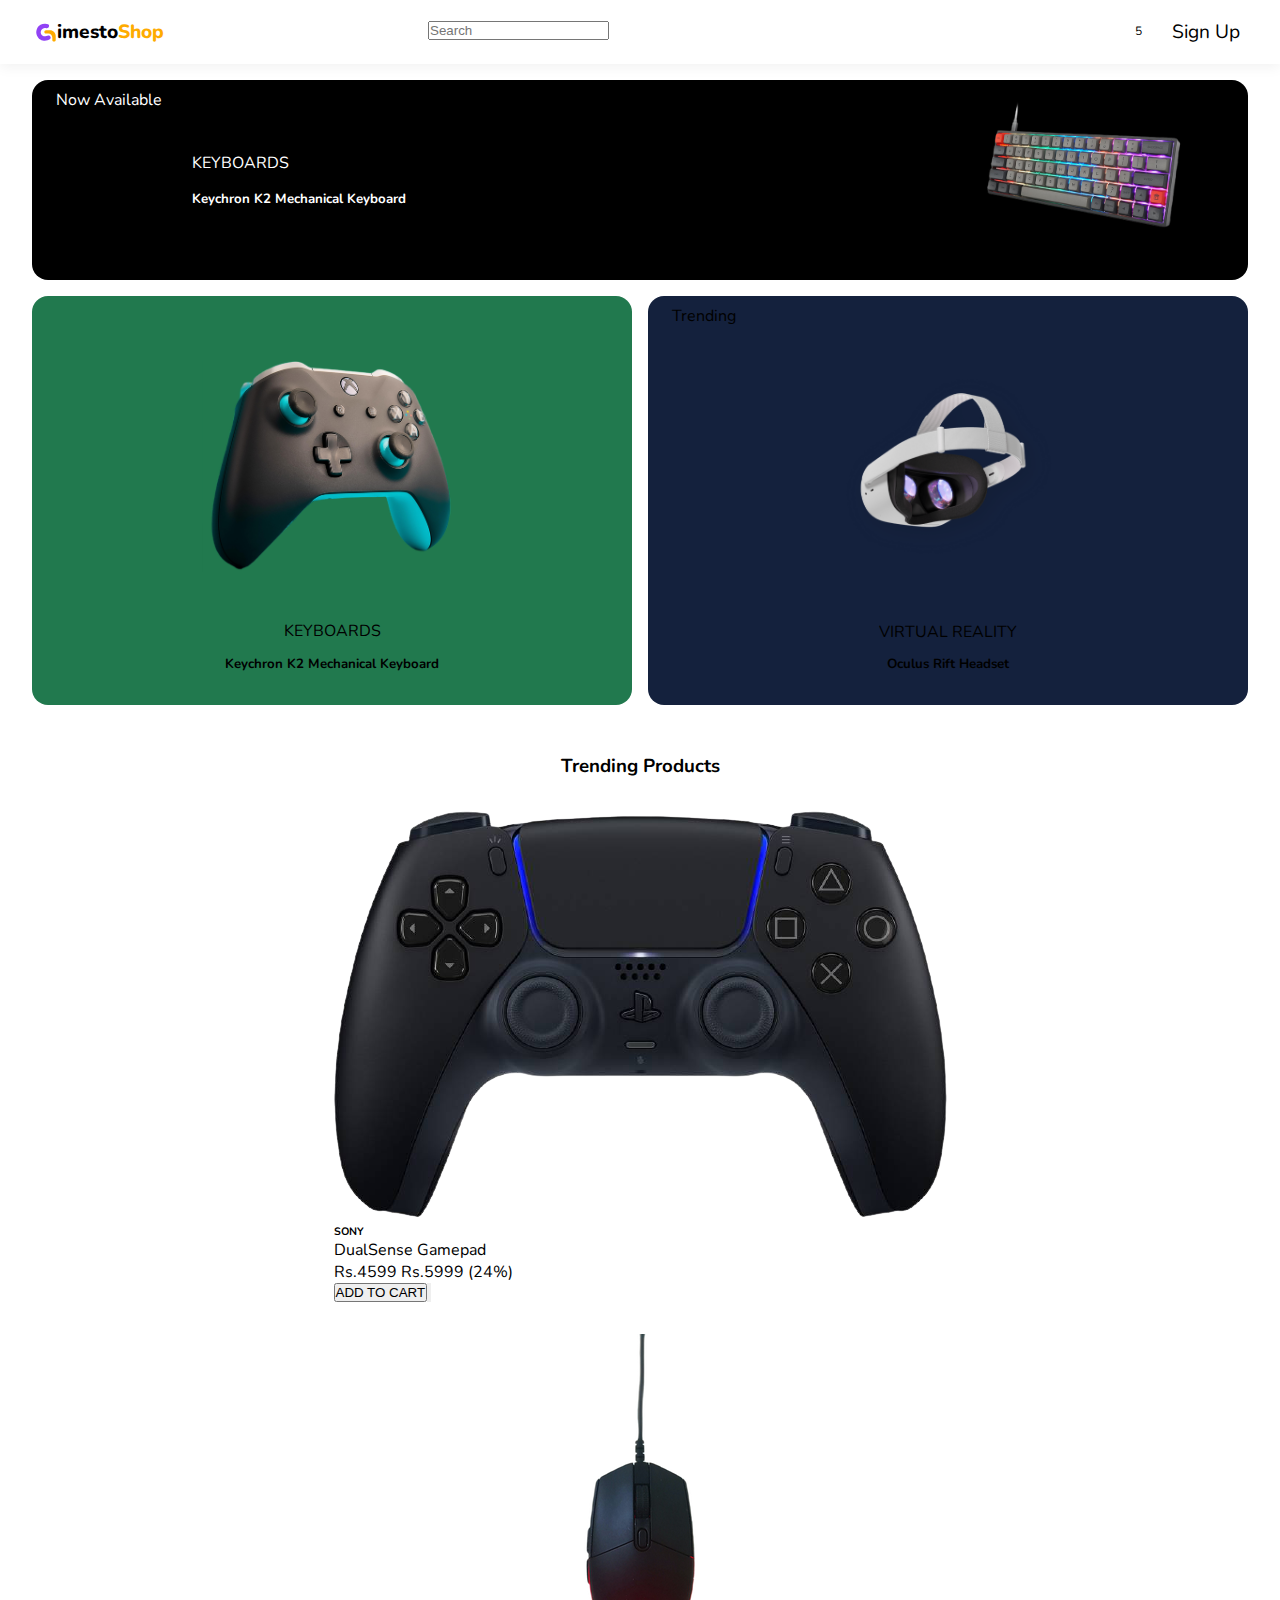
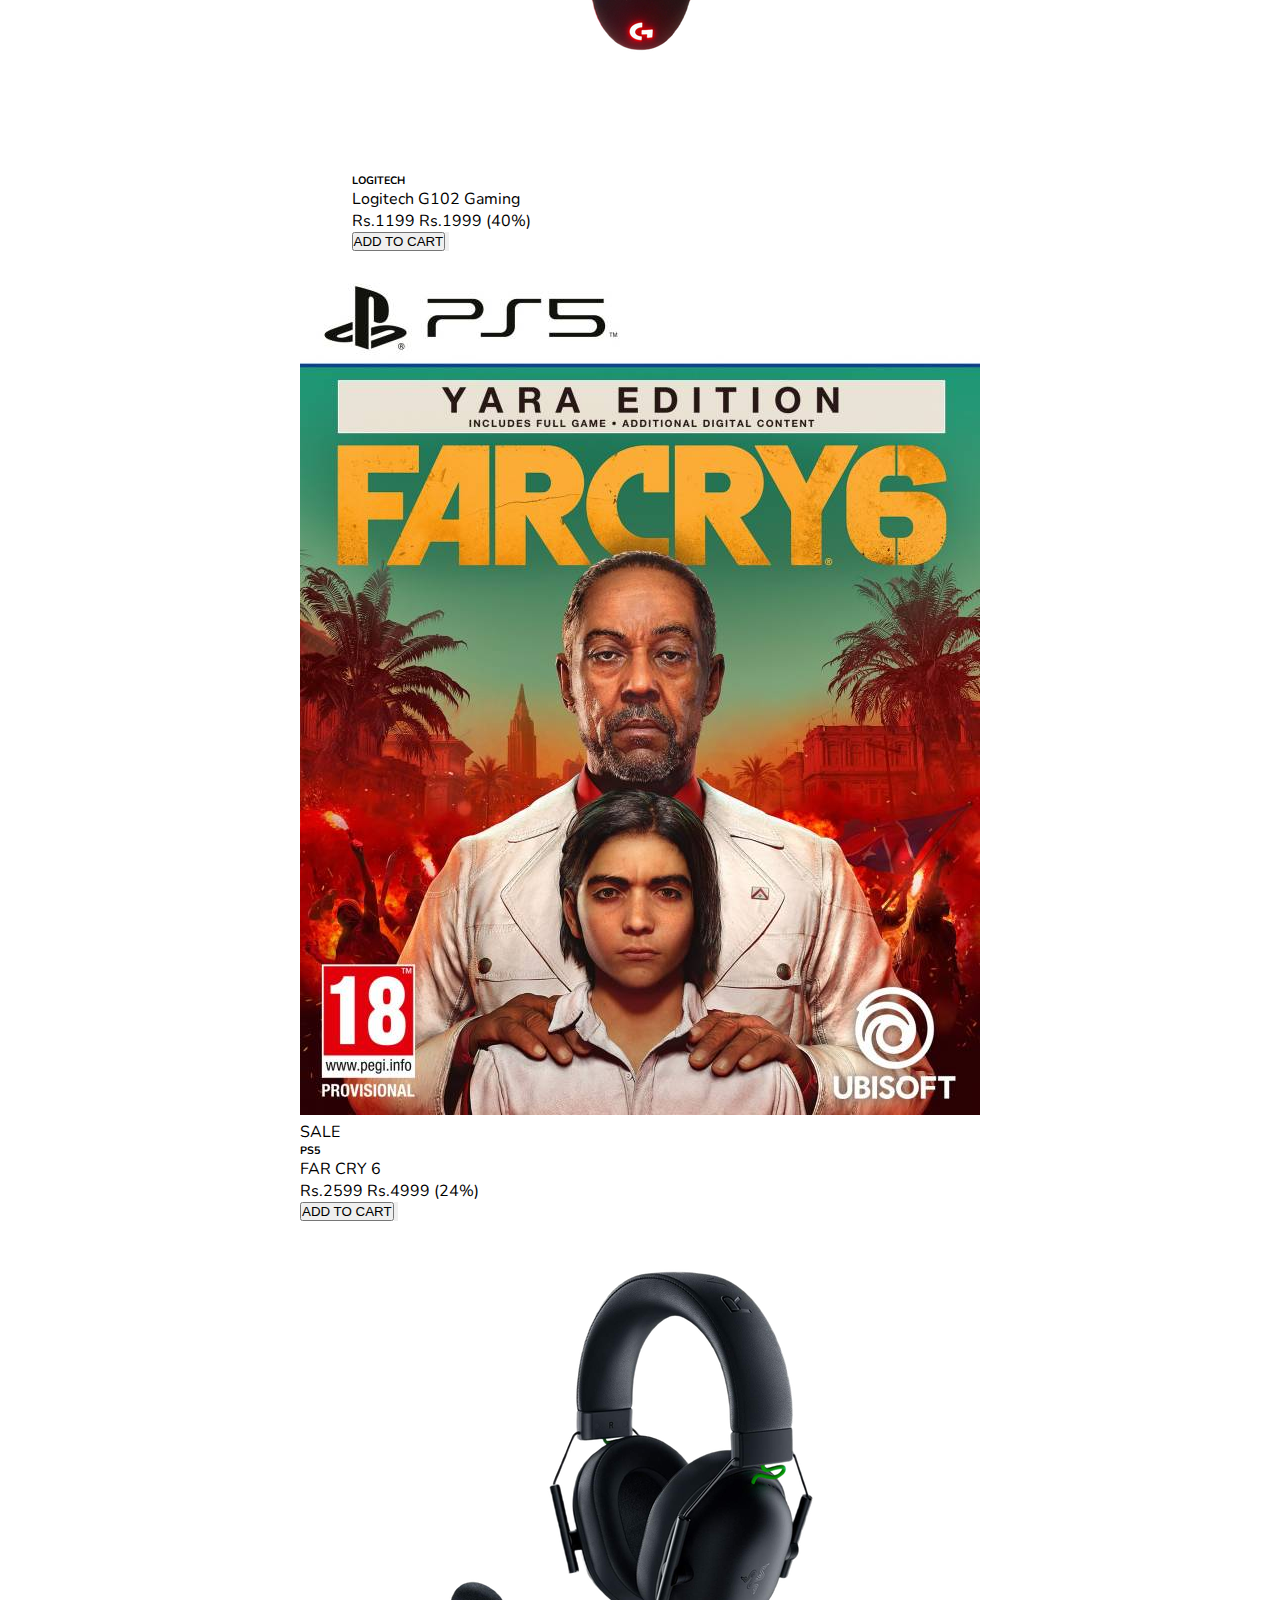
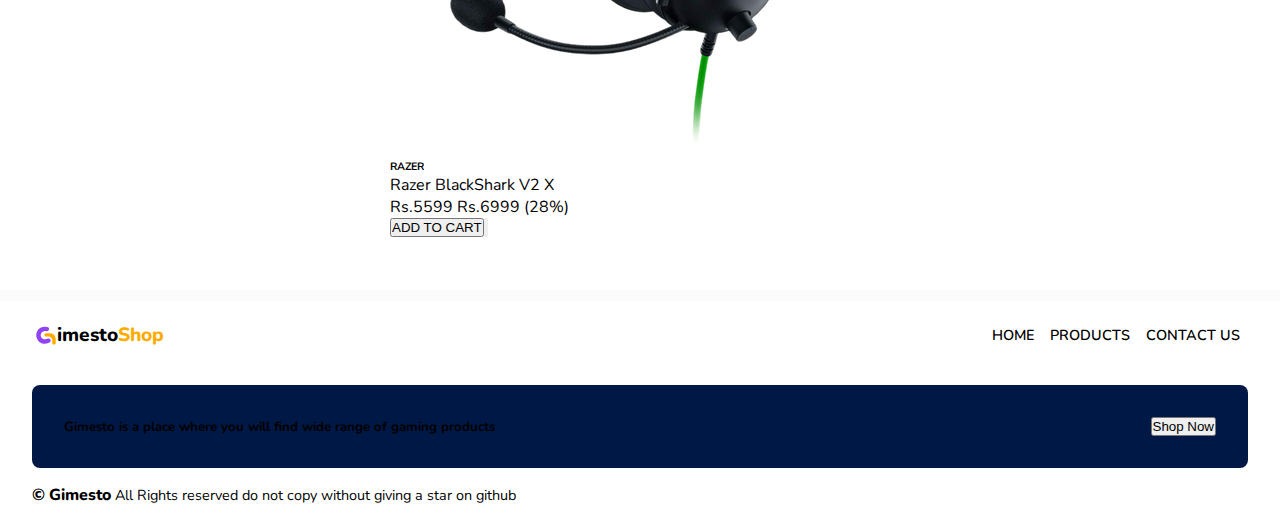
<file: index.html>
<!DOCTYPE html>
<html lang="en">
  <head>
    <meta charset="UTF-8" />
    <meta http-equiv="X-UA-Compatible" content="IE=edge" />
    <meta name="viewport" content="width=device-width, initial-scale=1.0" />
    <title>Gimesto Store</title>
    <link
      rel="stylesheet"
      href="https://gimesto.netlify.app/styles/components/index.css"
      type="text/css"
    />
    <link rel="stylesheet" href="./styles.css" type="text/css" />
    <link
      rel="stylesheet"
      href="https://cdnjs.cloudflare.com/ajax/libs/font-awesome/6.0.0-beta3/css/all.min.css"
      integrity="sha512-Fo3rlrZj/k7ujTnHg4CGR2D7kSs0v4LLanw2qksYuRlEzO+tcaEPQogQ0KaoGN26/zrn20ImR1DfuLWnOo7aBA=="
      crossorigin="anonymous"
      referrerpolicy="no-referrer"
    />
  </head>
  <body>
    <header class="header">
      <nav class="header-navigation">
        <div class="logo">
          <a href="./index.html">
            <img src="./assets/logo/logo.svg" />
            imesto<span class="logo-yellow">Shop</span>
          </a>
        </div>
        <div class="search-cont">
          <input class="input" type="email" placeholder="Search" />
        </div>
        <div class="actions">
          <a href="./pages/product.html">
            <i class="fa-solid fa-shop"></i>
          </a>
          <a href="./pages/wishlist.html">
            <i class="fas fa-heart"></i>
          </a>
          <a href="./pages/cart.html">
            <i class="fas fa-shopping-cart"></i>
            <span class="cart-item-count">5</span>
          </a>
          <a class="btn btn-primary" href="./pages/signup.html">Sign Up</a>
        </div>
      </nav>
    </header>

    <main>
      <!-- Long Banner Start -->
      <div class="banner">
        <div class="banner-badge">Now Available</div>
        <div class="banner-content">
          <p>KEYBOARDS</p>
          <h5>Keychron K2 Mechanical Keyboard</h5>
        </div>
        <img
          class="banner-img"
          src="./assets/banner-images/banner-keyboard.png"
        />
      </div>
      <!-- Long Banner End -->

      <!-- Card Banner Start -->
      <div class="banner-card-cont">
        <div class="banner-card">
          <img src="./assets/banner-images/xbox-controller.png" />
          <p>KEYBOARDS</p>
          <h5>Keychron K2 Mechanical Keyboard</h5>
        </div>
        <div class="banner-card">
          <div class="banner-badge">Trending</div>
          <img src="./assets/banner-images/vr.png" />
          <p>VIRTUAL REALITY</p>
          <h5>Oculus Rift Headset</h5>
        </div>
      </div>
      <!-- Card Banner End -->

      <!-- Top Products Start -->
      <h3 class="trending-products-heading">Trending Products</h3>
      <div class="top-products-cont">
        <div class="card card-ecom">
          <div class="card-img-cont">
            <img
              class="card-img"
              src="./assets/products/ps5-controller.png"
              alt="ps5"
            />
          </div>
          <div class="card-body">
            <div class="card-header">
              <h6 class="card-title">SONY</h6>
              <p class="card-desc">DualSense Gamepad</p>
              <div class="card-price">
                <span class="price-new">Rs.4599</span>
                <span class="price-old">Rs.5999</span>
                <span class="discount">(24%)</span>
              </div>
            </div>
            <div class="card-footer">
              <button class="btn btn-primary">ADD TO CART</button>
              <button class="btn btn-icon">
                <i class="far fa-heart"></i>
              </button>
            </div>
          </div>
        </div>
        <div class="card card-ecom">
          <div class="card-img-cont">
            <img
              class="card-img"
              src="./assets/products/logitech-mouse.png"
              alt="ps5"
            />
          </div>
          <div class="card-body">
            <div class="card-header">
              <h6 class="card-title">LOGITECH</h6>
              <p class="card-desc">Logitech G102 Gaming</p>
              <div class="card-price">
                <span class="price-new">Rs.1199</span>
                <span class="price-old">Rs.1999</span>
                <span class="discount">(40%)</span>
              </div>
            </div>
            <div class="card-footer">
              <button class="btn btn-primary">ADD TO CART</button>
              <button class="btn btn-icon">
                <i class="far fa-heart"></i>
              </button>
            </div>
          </div>
        </div>
        <div class="card card-ecom">
          <div class="card-img-cont">
            <img
              class="card-img"
              src="./assets/products/farcry.jpeg"
              alt="ps5"
            />
          </div>
          <div class="card-badge">SALE</div>
          <div class="card-body">
            <div class="card-header">
              <h6 class="card-title">PS5</h6>
              <p class="card-desc">FAR CRY 6</p>
              <div class="card-price">
                <span class="price-new">Rs.2599</span>
                <span class="price-old">Rs.4999</span>
                <span class="discount">(24%)</span>
              </div>
            </div>
            <div class="card-footer">
              <button class="btn btn-primary">ADD TO CART</button>
              <button class="btn btn-icon">
                <i class="far fa-heart"></i>
              </button>
            </div>
          </div>
        </div>
        <div class="card card-ecom">
          <div class="card-img-cont">
            <img
              class="card-img"
              src="./assets/products/razer-headphone.png"
              alt="ps5"
            />
          </div>
          <div class="card-body">
            <div class="card-header">
              <h6 class="card-title">RAZER</h6>
              <p class="card-desc">Razer BlackShark V2 X</p>
              <div class="card-price">
                <span class="price-new">Rs.5599</span>
                <span class="price-old">Rs.6999</span>
                <span class="discount">(28%)</span>
              </div>
            </div>
            <div class="card-footer">
              <button class="btn btn-primary">ADD TO CART</button>
              <button class="btn btn-icon">
                <i class="far fa-heart"></i>
              </button>
            </div>
          </div>
        </div>
      </div>
      <!-- Top Products End -->
    </main>
    <!-- Footer Section Start -->
    <footer>
      <nav class="footer-nav">
        <div class="logo">
          <a href="">
            <img src="./assets/logo/logo.svg" />
            imesto<span class="logo-yellow">Shop</span>
          </a>
        </div>
        <ul class="nav-links">
          <li><a href="./index.html">HOME</a></li>
          <li><a href="./pages/product.html">PRODUCTS</a></li>
          <li><a>CONTACT US</a></li>
        </ul>
      </nav>
      <div class="footer-card">
        <h5>
          Gimesto is a place where you will find wide range of gaming products
        </h5>
        <button class="btn btn-primary">Shop Now</button>
      </div>
      <div class="footer-info">
        <p>
          © Gimesto
          <span>
            All Rights reserved do not copy without giving a star on github
          </span>
        </p>
        <div class="social-links">
          <a href="https://github.com/vrx29/" target="_blank">
            <i class="fab fa-github-alt"></i>
          </a>
          <a href="https://twitter.com/vrx29" target="_blank">
            <i class="fab fa-twitter"></i>
          </a>
          <a href="https://www.linkedin.com/in/vrx29" target="_blank">
            <i class="fab fa-linkedin-in"></i>
          </a>
          <a href="https://www.instagram.com/vrx29/" target="_blank">
            <i class="fab fa-instagram"></i>
          </a>
        </div>
      </div>
    </footer>
    <!-- Footer Section End -->
  </body>
</html>
</file>
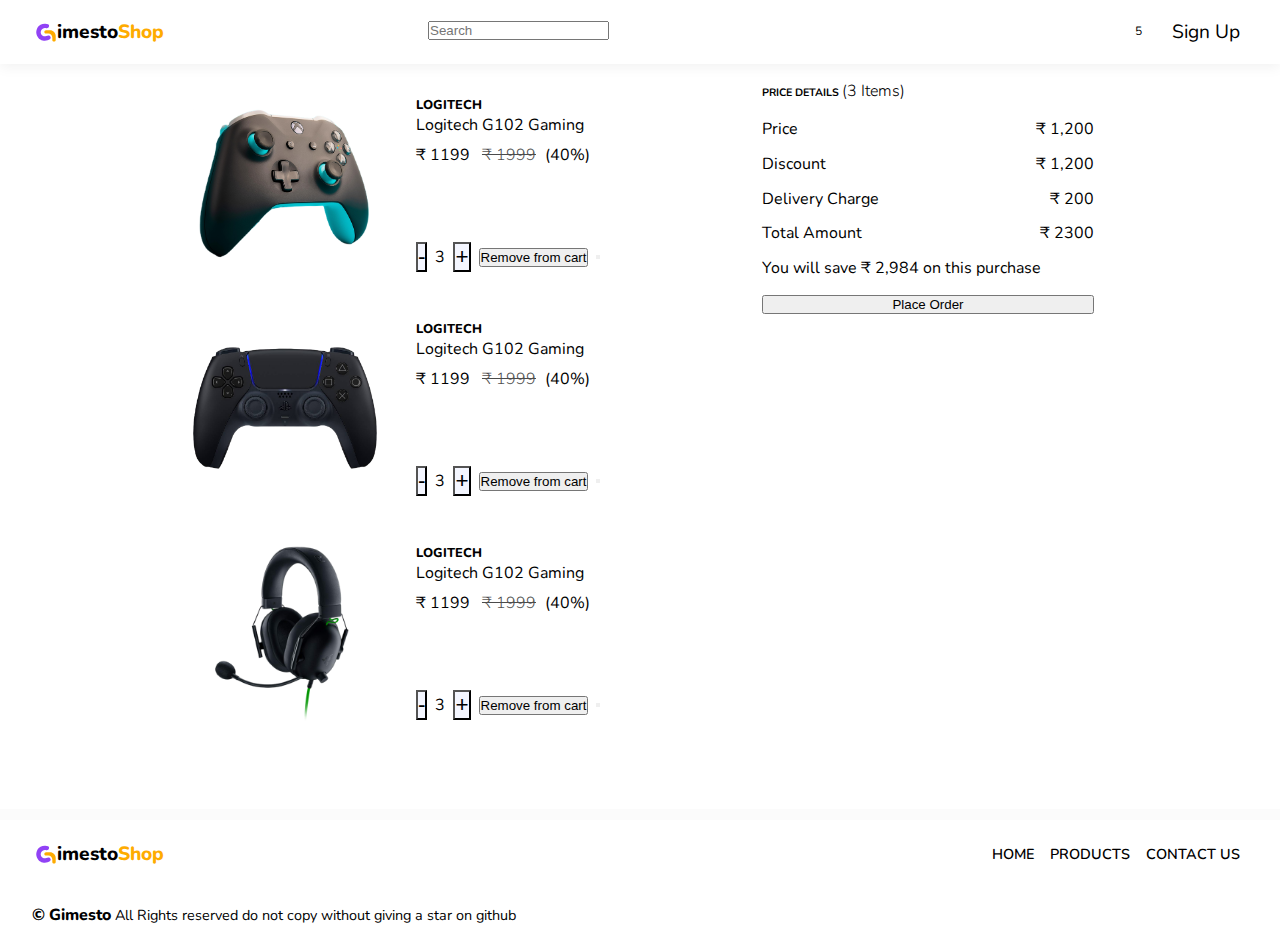
<file: pages/cart.html>
<!DOCTYPE html>
<html lang="en">
  <head>
    <meta charset="UTF-8" />
    <meta http-equiv="X-UA-Compatible" content="IE=edge" />
    <meta name="viewport" content="width=device-width, initial-scale=1.0" />
    <title>Gimesto Store</title>
    <link
      rel="stylesheet"
      href="https://gimesto.netlify.app/styles/components/index.css"
      type="text/css"
    />
    <link rel="stylesheet" href="../styles.css" type="text/css" />
    <link
      rel="stylesheet"
      href="https://cdnjs.cloudflare.com/ajax/libs/font-awesome/6.0.0-beta3/css/all.min.css"
      integrity="sha512-Fo3rlrZj/k7ujTnHg4CGR2D7kSs0v4LLanw2qksYuRlEzO+tcaEPQogQ0KaoGN26/zrn20ImR1DfuLWnOo7aBA=="
      crossorigin="anonymous"
      referrerpolicy="no-referrer"
    />
  </head>
  <body>
    <!-- Header Section -->
    <header class="header">
      <nav class="header-navigation">
        <div class="logo">
          <a href="../index.html">
            <img src="../assets/logo/logo.svg" />
            imesto<span class="logo-yellow">Shop</span>
          </a>
        </div>
        <div class="search-cont">
          <input class="input" type="email" placeholder="Search" />
        </div>
        <div class="actions">
          <a href="./product.html">
            <i class="fa-solid fa-shop"></i>
          </a>
          <a href="./wishlist.html">
            <i class="fas fa-heart"></i>
          </a>
          <a href="./cart.html">
            <i class="fas fa-shopping-cart"></i>
            <span class="cart-item-count">5</span>
          </a>
          <a class="btn btn-primary" href="./signup.html">Sign Up</a>
        </div>
      </nav>
    </header>
    <!-- Header Section -->

    <!-- Main Section -->
    <main class="cart-cont">
      <section class="cart-items-cont">
        <div class="cart-item">
          <div class="cart-item-img">
            <img src="../assets/products/xbox-controller.png" />
          </div>
          <div class="cart-item-details">
            <div>
              <h6 class="cart-item-title">LOGITECH</h6>
              <p class="cart-item-desc">Logitech G102 Gaming</p>
              <div class="cart-item-price">
                <span class="price-new">₹ 1199</span>
                <span class="price-old">₹ 1999</span>
                <span class="discount">(40%)</span>
              </div>
            </div>
            <div class="cart-item-footer">
              <button class="btn btn-qty">-</button>
              <span>3</span>
              <button class="btn btn-qty">+</button>
              <button class="btn outline">Remove from cart</button>
              <button class="btn btn-icon">
                <i class="far fa-heart"></i>
              </button>
            </div>
          </div>
        </div>
        <div class="cart-item">
          <div class="cart-item-img">
            <img src="../assets/products/ps5-controller.png" />
          </div>
          <div class="cart-item-details">
            <div>
              <h6 class="cart-item-title">LOGITECH</h6>
              <p class="cart-item-desc">Logitech G102 Gaming</p>
              <div class="cart-item-price">
                <span class="price-new">₹ 1199</span>
                <span class="price-old">₹ 1999</span>
                <span class="discount">(40%)</span>
              </div>
            </div>
            <div class="cart-item-footer">
              <button class="btn btn-qty">-</button>
              <span>3</span>
              <button class="btn btn-qty">+</button>
              <button class="btn outline">Remove from cart</button>
              <button class="btn btn-icon">
                <i class="far fa-heart"></i>
              </button>
            </div>
          </div>
        </div>
        <div class="cart-item">
          <div class="cart-item-img">
            <img src="../assets/products/razer-headphone.png" />
          </div>
          <div class="cart-item-details">
            <div>
              <h6 class="cart-item-title">LOGITECH</h6>
              <p class="cart-item-desc">Logitech G102 Gaming</p>
              <div class="cart-item-price">
                <span class="price-new">₹ 1199</span>
                <span class="price-old">₹ 1999</span>
                <span class="discount">(40%)</span>
              </div>
            </div>
            <div class="cart-item-footer">
              <button class="btn btn-qty">-</button>
              <span>3</span>
              <button class="btn btn-qty">+</button>
              <button class="btn outline">Remove from cart</button>
              <button class="btn btn-icon">
                <i class="far fa-heart"></i>
              </button>
            </div>
          </div>
        </div>
      </section>
      <section class="order-details">
        <h6 class="cart-title">
          PRICE DETAILS <span class="item-count">(3 Items)</span>
        </h6>
        <div class="order-detail-item">
          <span>Price</span>
          <span>₹ 1,200</span>
        </div>
        <div class="order-detail-item">
          <span>Discount</span>
          <span class="discount">₹ 1,200</span>
        </div>
        <div class="order-detail-item">
          <span>Delivery Charge</span>
          <span>₹ 200</span>
        </div>
        <div class="order-detail-item">
          <span>Total Amount</span>
          <span>₹ 2300</span>
        </div>
        <p>You will save ₹ 2,984 on this purchase</p>
        <button class="btn btn-primary btn-order">Place Order</button>
      </section>
    </main>
    <!-- Main Section -->

    <!-- Footer Section -->
    <footer>
      <nav class="footer-nav">
        <div class="logo">
          <a href="">
            <img src="../assets/logo/logo.svg" />
            imesto<span class="logo-yellow">Shop</span>
          </a>
        </div>
        <ul class="nav-links">
          <li><a href="../index.html">HOME</a></li>
          <li><a href="./product.html">PRODUCTS</a></li>
          <li><a>CONTACT US</a></li>
        </ul>
      </nav>
      <div class="footer-info">
        <p>
          © Gimesto
          <span>
            All Rights reserved do not copy without giving a star on github
          </span>
        </p>
        <div class="social-links">
          <a href="https://github.com/vrx29/" target="_blank">
            <i class="fab fa-github-alt"></i>
          </a>
          <a href="https://twitter.com/vrx29" target="_blank">
            <i class="fab fa-twitter"></i>
          </a>
          <a href="https://www.linkedin.com/in/vrx29" target="_blank">
            <i class="fab fa-linkedin-in"></i>
          </a>
          <a href="https://www.instagram.com/vrx29/" target="_blank">
            <i class="fab fa-instagram"></i>
          </a>
        </div>
      </div>
    </footer>
    <!-- Footer Section -->
  </body>
</html>
</file>
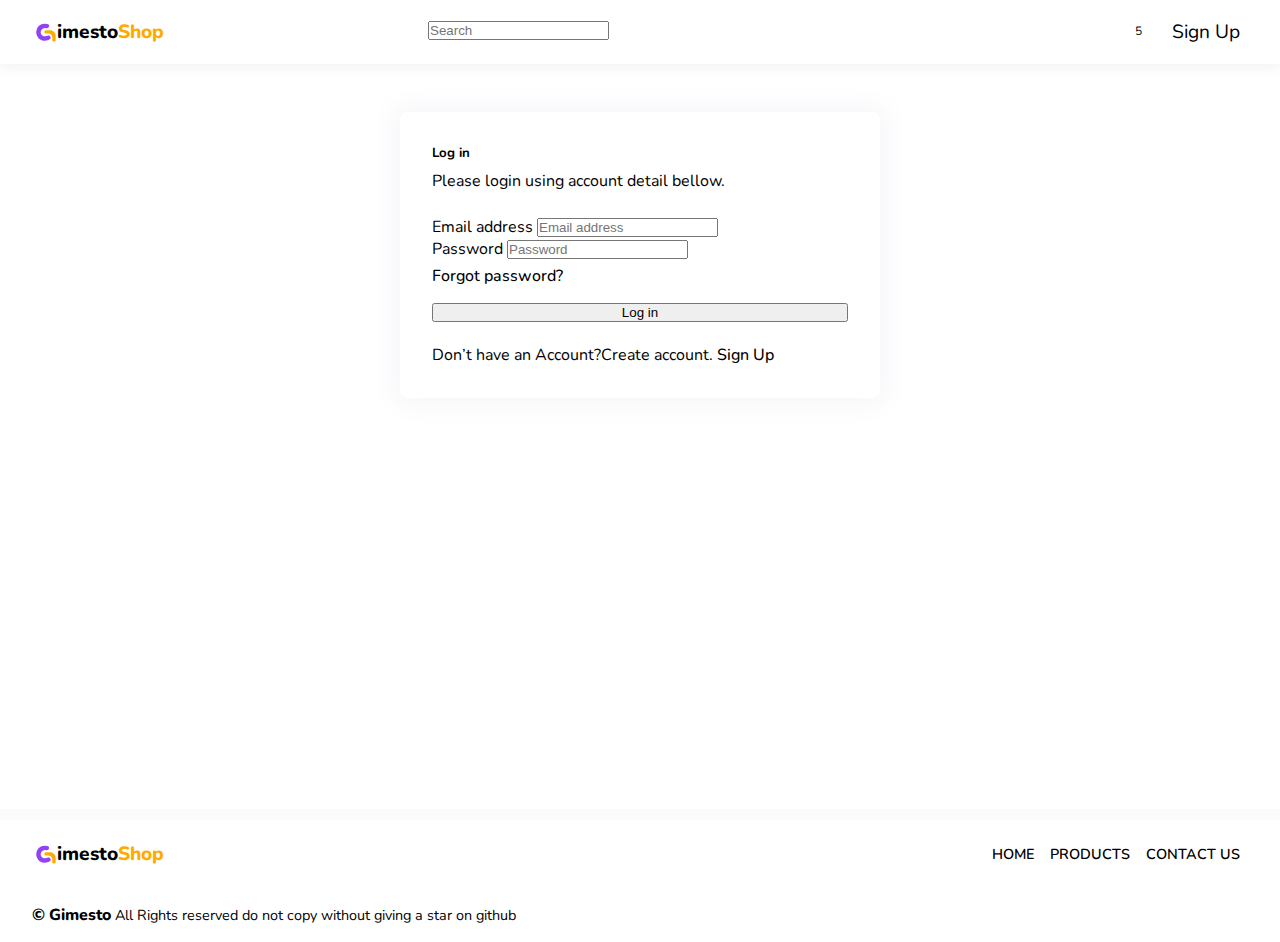
<file: pages/login.html>
<!DOCTYPE html>
<html lang="en">
  <head>
    <meta charset="UTF-8" />
    <meta http-equiv="X-UA-Compatible" content="IE=edge" />
    <meta name="viewport" content="width=device-width, initial-scale=1.0" />
    <title>Gimesto Store</title>
    <link
      rel="stylesheet"
      href="https://gimesto.netlify.app/styles/components/index.css"
      type="text/css"
    />
    <link rel="stylesheet" href="../styles.css" type="text/css" />
    <link
      rel="stylesheet"
      href="https://cdnjs.cloudflare.com/ajax/libs/font-awesome/6.0.0-beta3/css/all.min.css"
      integrity="sha512-Fo3rlrZj/k7ujTnHg4CGR2D7kSs0v4LLanw2qksYuRlEzO+tcaEPQogQ0KaoGN26/zrn20ImR1DfuLWnOo7aBA=="
      crossorigin="anonymous"
      referrerpolicy="no-referrer"
    />
  </head>
  <body>
    <!-- Header Section -->
    <header class="header">
      <nav class="header-navigation">
        <div class="logo">
          <a href="../index.html">
            <img src="../assets/logo/logo.svg" />
            imesto<span class="logo-yellow">Shop</span>
          </a>
        </div>
        <div class="search-cont">
          <input class="input" type="email" placeholder="Search" />
        </div>
        <div class="actions">
          <a href="./product.html">
            <i class="fa-solid fa-shop"></i>
          </a>
          <a href="./wishlist.html">
            <i class="fas fa-heart"></i>
          </a>
          <a href="./cart.html">
            <i class="fas fa-shopping-cart"></i>
            <span class="cart-item-count">5</span>
          </a>
          <a class="btn btn-primary" href="./signup.html">Sign Up</a>
        </div>
      </nav>
    </header>
    <!-- Header Section -->

    <!-- Main Section -->
    <main>
      <div class="auth-cont">
        <h5>Log in</h5>
        <p class="subtext">Please login using account detail bellow.</p>
        <form class="signup-form">
          <div class="input-grp">
            <label>Email address</label>
            <input class="input" type="email" placeholder="Email address" />
          </div>
          <div class="input-grp">
            <label>Password</label>
            <input class="input" type="password" placeholder="Password" />
          </div>
          <a class="form-link">Forgot password?</a>
          <button class="btn btn-primary btn-order">Log in</button>
        </form>
        <p>
          Don’t have an Account?Create account.
          <a href="./signup.html" class="form-link">Sign Up</a>
        </p>
      </div>
    </main>
    <!-- Main Section -->

    <!-- Footer Section -->
    <footer>
      <nav class="footer-nav">
        <div class="logo">
          <a href="">
            <img src="../assets/logo/logo.svg" />
            imesto<span class="logo-yellow">Shop</span>
          </a>
        </div>
        <ul class="nav-links">
          <li><a href="../index.html">HOME</a></li>
          <li><a href="./product.html">PRODUCTS</a></li>
          <li><a>CONTACT US</a></li>
        </ul>
      </nav>
      <div class="footer-info">
        <p>
          © Gimesto
          <span>
            All Rights reserved do not copy without giving a star on github
          </span>
        </p>
        <div class="social-links">
          <a href="https://github.com/vrx29/" target="_blank">
            <i class="fab fa-github-alt"></i>
          </a>
          <a href="https://twitter.com/vrx29" target="_blank">
            <i class="fab fa-twitter"></i>
          </a>
          <a href="https://www.linkedin.com/in/vrx29" target="_blank">
            <i class="fab fa-linkedin-in"></i>
          </a>
          <a href="https://www.instagram.com/vrx29/" target="_blank">
            <i class="fab fa-instagram"></i>
          </a>
        </div>
      </div>
    </footer>
    <!-- Footer Section -->
  </body>
</html>
</file>
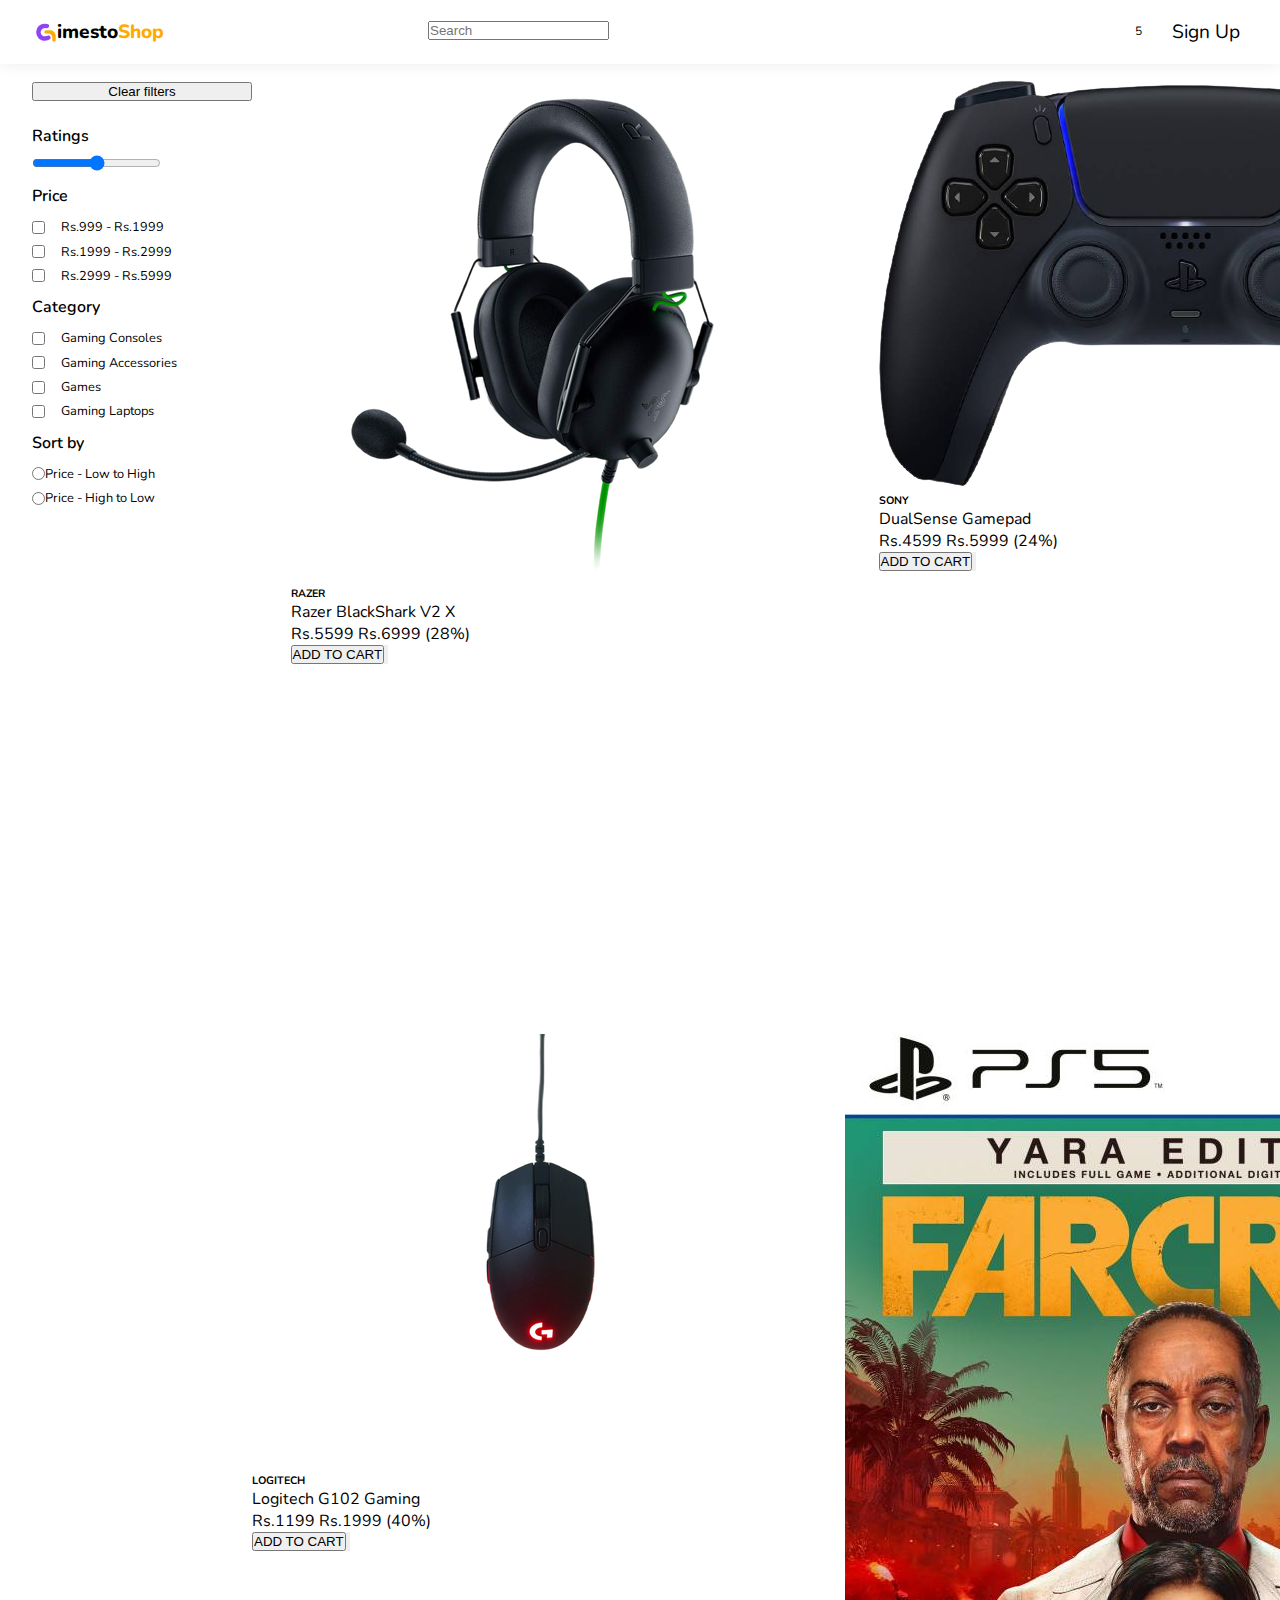
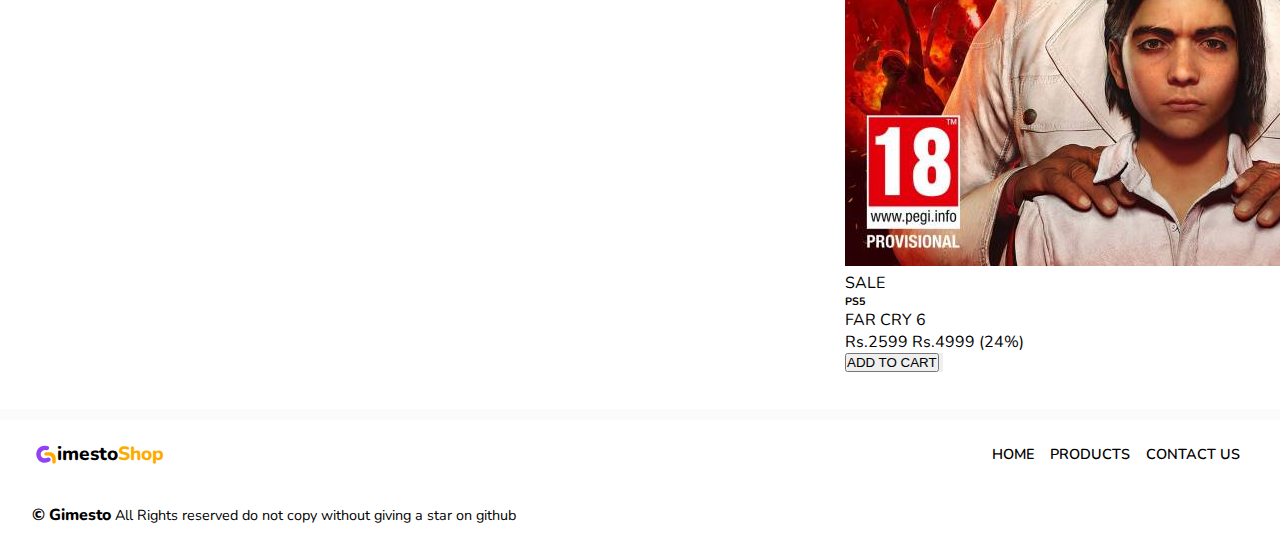
<file: pages/product.html>
<!DOCTYPE html>
<html lang="en">
  <head>
    <meta charset="UTF-8" />
    <meta http-equiv="X-UA-Compatible" content="IE=edge" />
    <meta name="viewport" content="width=device-width, initial-scale=1.0" />
    <title>Gimesto Store</title>
    <link
      rel="stylesheet"
      href="https://gimesto.netlify.app/styles/components/index.css"
      type="text/css"
    />
    <link rel="stylesheet" href="../styles.css" type="text/css" />
    <link
      rel="stylesheet"
      href="https://cdnjs.cloudflare.com/ajax/libs/font-awesome/6.0.0-beta3/css/all.min.css"
      integrity="sha512-Fo3rlrZj/k7ujTnHg4CGR2D7kSs0v4LLanw2qksYuRlEzO+tcaEPQogQ0KaoGN26/zrn20ImR1DfuLWnOo7aBA=="
      crossorigin="anonymous"
      referrerpolicy="no-referrer"
    />
  </head>
  <body>
    <!-- Header Section -->
    <header class="header">
      <nav class="header-navigation">
        <div class="logo">
          <a href="../index.html">
            <img src="../assets/logo/logo.svg" />
            imesto<span class="logo-yellow">Shop</span>
          </a>
        </div>
        <div class="search-cont">
          <input class="input" type="email" placeholder="Search" />
        </div>
        <div class="actions">
          <a href="./product.html">
            <i class="fa-solid fa-shop"></i>
          </a>
          <a href="./wishlist.html">
            <i class="fas fa-heart"></i>
          </a>
          <a href="./cart.html">
            <i class="fas fa-shopping-cart"></i>
            <span class="cart-item-count">5</span>
          </a>
         <a class="btn btn-primary" href="./signup.html">Sign Up</a>
        </div>
      </nav>
    </header>
    <!-- Header Section -->

    <!-- Main Section -->
    <main class="products-container">
      <aside class="filters">
        <div>
          <button class="btn outline">Clear filters</button>
        </div>
        <div>
           <p class="filter-title">Ratings</p>
          <input type="range" min="1" max="5" value="3" class="slider" >
        </div>
        <div>
          <p class="filter-title">Price</p>
          <ul>
            <li>
              <label class="filter-checkbox">
                <input type="checkbox" />Rs.999 - Rs.1999
              </label>
            </li>
            <li>
              <label class="filter-checkbox">
                <input type="checkbox" />Rs.1999 - Rs.2999
              </label>
            </li>
            <li>
              <label class="filter-checkbox">
                <input type="checkbox" />Rs.2999 - Rs.5999
              </label>
            </li>
          </ul>
        </div>
        <div>
          <p class="filter-title">Category</p>
          <ul>
            <li>
              <label class="filter-checkbox">
                <input type="checkbox" />Gaming Consoles
              </label>
            </li>
            <li>
              <label class="filter-checkbox">
                <input type="checkbox" />Gaming Accessories
              </label>
            </li>
            <li>
              <label class="filter-checkbox">
                <input type="checkbox" />Games
              </label>
            </li>
            <li>
              <label class="filter-checkbox">
                <input type="checkbox" />Gaming Laptops
              </label>
            </li>
          </ul>
        </div>
        <div>
          <p class="filter-title">Sort by</p>
          <label class="label-radio">
            <input type="radio" class="input-radio" name="sort" />
            <div class="btn-radio"></div>
            Price - Low to High
          </label>
          <label class="label-radio">
            <input type="radio" class="input-radio" name="sort" />
            <div class="btn-radio"></div>
            Price - High to Low
          </label>
        </div>
      </aside>
      <section class="product-listing">
        <div class="card card-ecom">
          <div class="card-img-cont">
            <img
              class="card-img"
              src="../assets/products/razer-headphone.png"
              alt="ps5"
            />
          </div>
          <div class="card-body">
            <div class="card-header">
              <h6 class="card-title">RAZER</h6>
              <p class="card-desc">Razer BlackShark V2 X</p>
              <div class="card-price">
                <span class="price-new">Rs.5599</span>
                <span class="price-old">Rs.6999</span>
                <span class="discount">(28%)</span>
              </div>
            </div>
            <div class="card-footer">
              <button class="btn btn-primary">ADD TO CART</button>
              <button class="btn btn-icon">
                  <i class="far fa-heart"></i>
               </button>
            </div>
          </div>
        </div>
        <div class="card card-ecom">
          <div class="card-img-cont">
            <img
              class="card-img"
              src="../assets/products/ps5-controller.png"
              alt="ps5"
            />
          </div>
          <div class="card-body">
            <div class="card-header">
              <h6 class="card-title">SONY</h6>
              <p class="card-desc">DualSense Gamepad</p>
              <div class="card-price">
                <span class="price-new">Rs.4599</span>
                <span class="price-old">Rs.5999</span>
                <span class="discount">(24%)</span>
              </div>
            </div>
            <div class="card-footer">
              <button class="btn btn-primary">ADD TO CART</button>
               <button class="btn btn-icon">
                  <i class="far fa-heart"></i>
               </button>
            </div>
          </div>
        </div>
        <div class="card card-ecom">
          <div class="card-img-cont">
            <img
              class="card-img"
              src="../assets/products/logitech-mouse.png"
              alt="ps5"
            />
          </div>
          <div class="card-body">
            <div class="card-header">
              <h6 class="card-title">LOGITECH</h6>
              <p class="card-desc">Logitech G102 Gaming</p>
              <div class="card-price">
                <span class="price-new">Rs.1199</span>
                <span class="price-old">Rs.1999</span>
                <span class="discount">(40%)</span>
              </div>
            </div>
            <div class="card-footer">
              <button class="btn btn-primary">ADD TO CART</button>
              <button class="btn btn-icon">
                  <i class="far fa-heart"></i>
               </button>
            </div>
          </div>
        </div>
        <div class="card card-ecom">
          <div class="card-img-cont">
            <img
              class="card-img"
              src="../assets/products/farcry.jpeg"
              alt="ps5"
            />
          </div>
          <div class="card-badge">SALE</div>
          <div class="card-body">
            <div class="card-header">
              <h6 class="card-title">PS5</h6>
              <p class="card-desc">FAR CRY 6</p>
              <div class="card-price">
                <span class="price-new">Rs.2599</span>
                <span class="price-old">Rs.4999</span>
                <span class="discount">(24%)</span>
              </div>
            </div>
            <div class="card-footer">
              <button class="btn btn-primary">ADD TO CART</button>
              <button class="btn btn-icon">
                  <i class="far fa-heart"></i>
              </button>
            </div>
          </div>
        </div>
        <div class="card card-ecom">
          <div class="card-img-cont">
            <img
              class="card-img"
              src="../assets/products/logitech-mouse.png"
              alt="ps5"
            />
          </div>
          <div class="card-body">
            <div class="card-header">
              <h6 class="card-title">LOGITECH</h6>
              <p class="card-desc">Logitech G102 Gaming</p>
              <div class="card-price">
                <span class="price-new">Rs.1199</span>
                <span class="price-old">Rs.1999</span>
                <span class="discount">(40%)</span>
              </div>
            </div>
            <div class="card-footer">
              <button class="btn btn-primary">ADD TO CART</button>
              <button class="btn btn-icon">
                  <i class="far fa-heart"></i>
              </button>
            </div>
          </div>
        </div>
         <div class="card card-ecom">
          <div class="card-img-cont">
            <img
              class="card-img"
              src="../assets/products/farcry.jpeg"
              alt="ps5"
            />
          </div>
          <div class="card-badge">SALE</div>
          <div class="card-body">
            <div class="card-header">
              <h6 class="card-title">PS5</h6>
              <p class="card-desc">FAR CRY 6</p>
              <div class="card-price">
                <span class="price-new">Rs.2599</span>
                <span class="price-old">Rs.4999</span>
                <span class="discount">(24%)</span>
              </div>
            </div>
            <div class="card-footer">
              <button class="btn btn-primary">ADD TO CART</button>
              <button class="btn btn-icon">
                  <i class="far fa-heart"></i>
              </button>
            </div>
          </div>
      </section>
    </main>
    <!-- Main Section -->

    <!-- Footer Section -->
    <footer>
      <nav class="footer-nav">
        <div class="logo">
          <a href="">
            <img src="../assets/logo/logo.svg" />
            imesto<span class="logo-yellow">Shop</span>
          </a>
        </div>
        <ul class="nav-links">
          <li><a href="../index.html">HOME</a></li>
          <li><a href="./product.html">PRODUCTS</a></li>
          <li><a>CONTACT US</a></li>
        </ul>
      </nav>
      <div class="footer-info">
        <p>
          © Gimesto
          <span>
            All Rights reserved do not copy without giving a star on github
          </span>
        </p>
        <div class="social-links">
          <a href="https://github.com/vrx29/" target="_blank">
            <i class="fab fa-github-alt"></i>
          </a>
          <a href="https://twitter.com/vrx29" target="_blank">
            <i class="fab fa-twitter"></i>
          </a>
          <a href="https://www.linkedin.com/in/vrx29" target="_blank">
            <i class="fab fa-linkedin-in"></i>
          </a>
          <a href="https://www.instagram.com/vrx29/" target="_blank">
            <i class="fab fa-instagram"></i>
          </a>
        </div>
      </div>
    </footer>
    <!-- Footer Section -->
  </body>
</html>
</file>
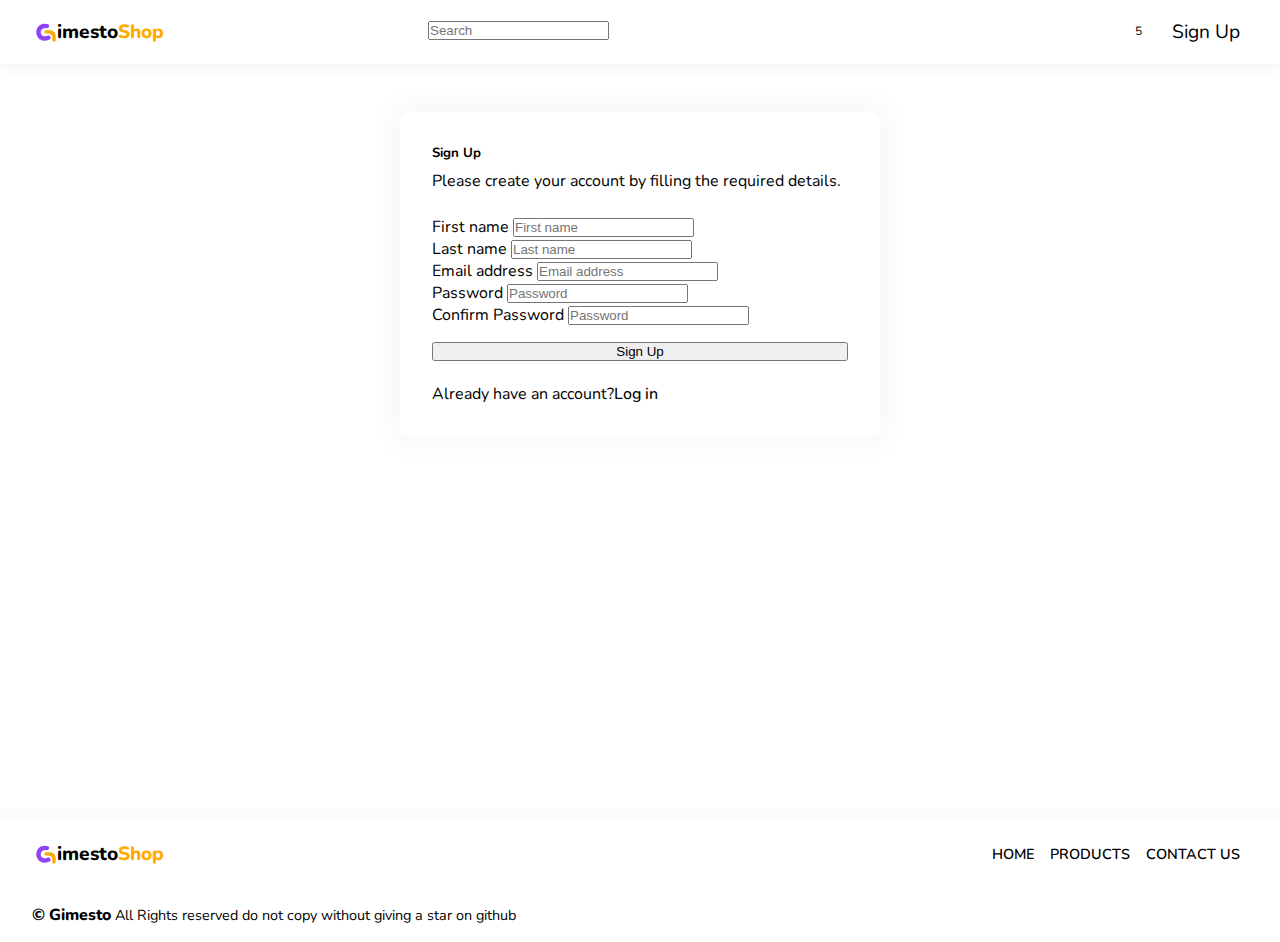
<file: pages/signup.html>
<!DOCTYPE html>
<html lang="en">
  <head>
    <meta charset="UTF-8" />
    <meta http-equiv="X-UA-Compatible" content="IE=edge" />
    <meta name="viewport" content="width=device-width, initial-scale=1.0" />
    <title>Gimesto Store</title>
    <link
      rel="stylesheet"
      href="https://gimesto.netlify.app/styles/components/index.css"
      type="text/css"
    />
    <link rel="stylesheet" href="../styles.css" type="text/css" />
    <link
      rel="stylesheet"
      href="https://cdnjs.cloudflare.com/ajax/libs/font-awesome/6.0.0-beta3/css/all.min.css"
      integrity="sha512-Fo3rlrZj/k7ujTnHg4CGR2D7kSs0v4LLanw2qksYuRlEzO+tcaEPQogQ0KaoGN26/zrn20ImR1DfuLWnOo7aBA=="
      crossorigin="anonymous"
      referrerpolicy="no-referrer"
    />
  </head>
  <body>
    <!-- Header Section -->
    <header class="header">
      <nav class="header-navigation">
        <div class="logo">
          <a href="../index.html">
            <img src="../assets/logo/logo.svg" />
            imesto<span class="logo-yellow">Shop</span>
          </a>
        </div>
        <div class="search-cont">
          <input class="input" type="email" placeholder="Search" />
        </div>
        <div class="actions">
          <a href="./product.html">
            <i class="fa-solid fa-shop"></i>
          </a>
          <a href="./wishlist.html">
            <i class="fas fa-heart"></i>
          </a>
          <a href="./cart.html">
            <i class="fas fa-shopping-cart"></i>
            <span class="cart-item-count">5</span>
          </a>
          <a class="btn btn-primary" href="#">Sign Up</a>
        </div>
      </nav>
    </header>
    <!-- Header Section -->

    <!-- Main Section -->
    <main>
      <div class="auth-cont">
        <h5>Sign Up</h5>
        <p class="subtext">
          Please create your account by filling the required details.
        </p>
        <form class="signup-form">
          <div class="input-grp">
            <label>First name</label>
            <input class="input" type="text" placeholder="First name" />
          </div>
          <div class="input-grp">
            <label>Last name</label>
            <input class="input" type="text" placeholder="Last name" />
          </div>
          <div class="input-grp">
            <label>Email address</label>
            <input class="input" type="email" placeholder="Email address" />
          </div>
          <div class="input-grp">
            <label>Password</label>
            <input class="input" type="password" placeholder="Password" />
          </div>
          <div class="input-grp">
            <label>Confirm Password</label>
            <input class="input" type="password" placeholder="Password" />
          </div>
          <button class="btn btn-primary btn-order">Sign Up</button>
        </form>
        <p>
          Already have an account?<a href="./login.html" class="form-link"
            >Log in</a
          >
        </p>
      </div>
    </main>
    <!-- Main Section -->

    <!-- Footer Section -->
    <footer>
      <nav class="footer-nav">
        <div class="logo">
          <a href="">
            <img src="../assets/logo/logo.svg" />
            imesto<span class="logo-yellow">Shop</span>
          </a>
        </div>
        <ul class="nav-links">
          <li><a href="../index.html">HOME</a></li>
          <li><a href="./product.html">PRODUCTS</a></li>
          <li><a>CONTACT US</a></li>
        </ul>
      </nav>
      <div class="footer-info">
        <p>
          © Gimesto
          <span>
            All Rights reserved do not copy without giving a star on github
          </span>
        </p>
        <div class="social-links">
          <a href="https://github.com/vrx29/" target="_blank">
            <i class="fab fa-github-alt"></i>
          </a>
          <a href="https://twitter.com/vrx29" target="_blank">
            <i class="fab fa-twitter"></i>
          </a>
          <a href="https://www.linkedin.com/in/vrx29" target="_blank">
            <i class="fab fa-linkedin-in"></i>
          </a>
          <a href="https://www.instagram.com/vrx29/" target="_blank">
            <i class="fab fa-instagram"></i>
          </a>
        </div>
      </div>
    </footer>
    <!-- Footer Section -->
  </body>
</html>
</file>
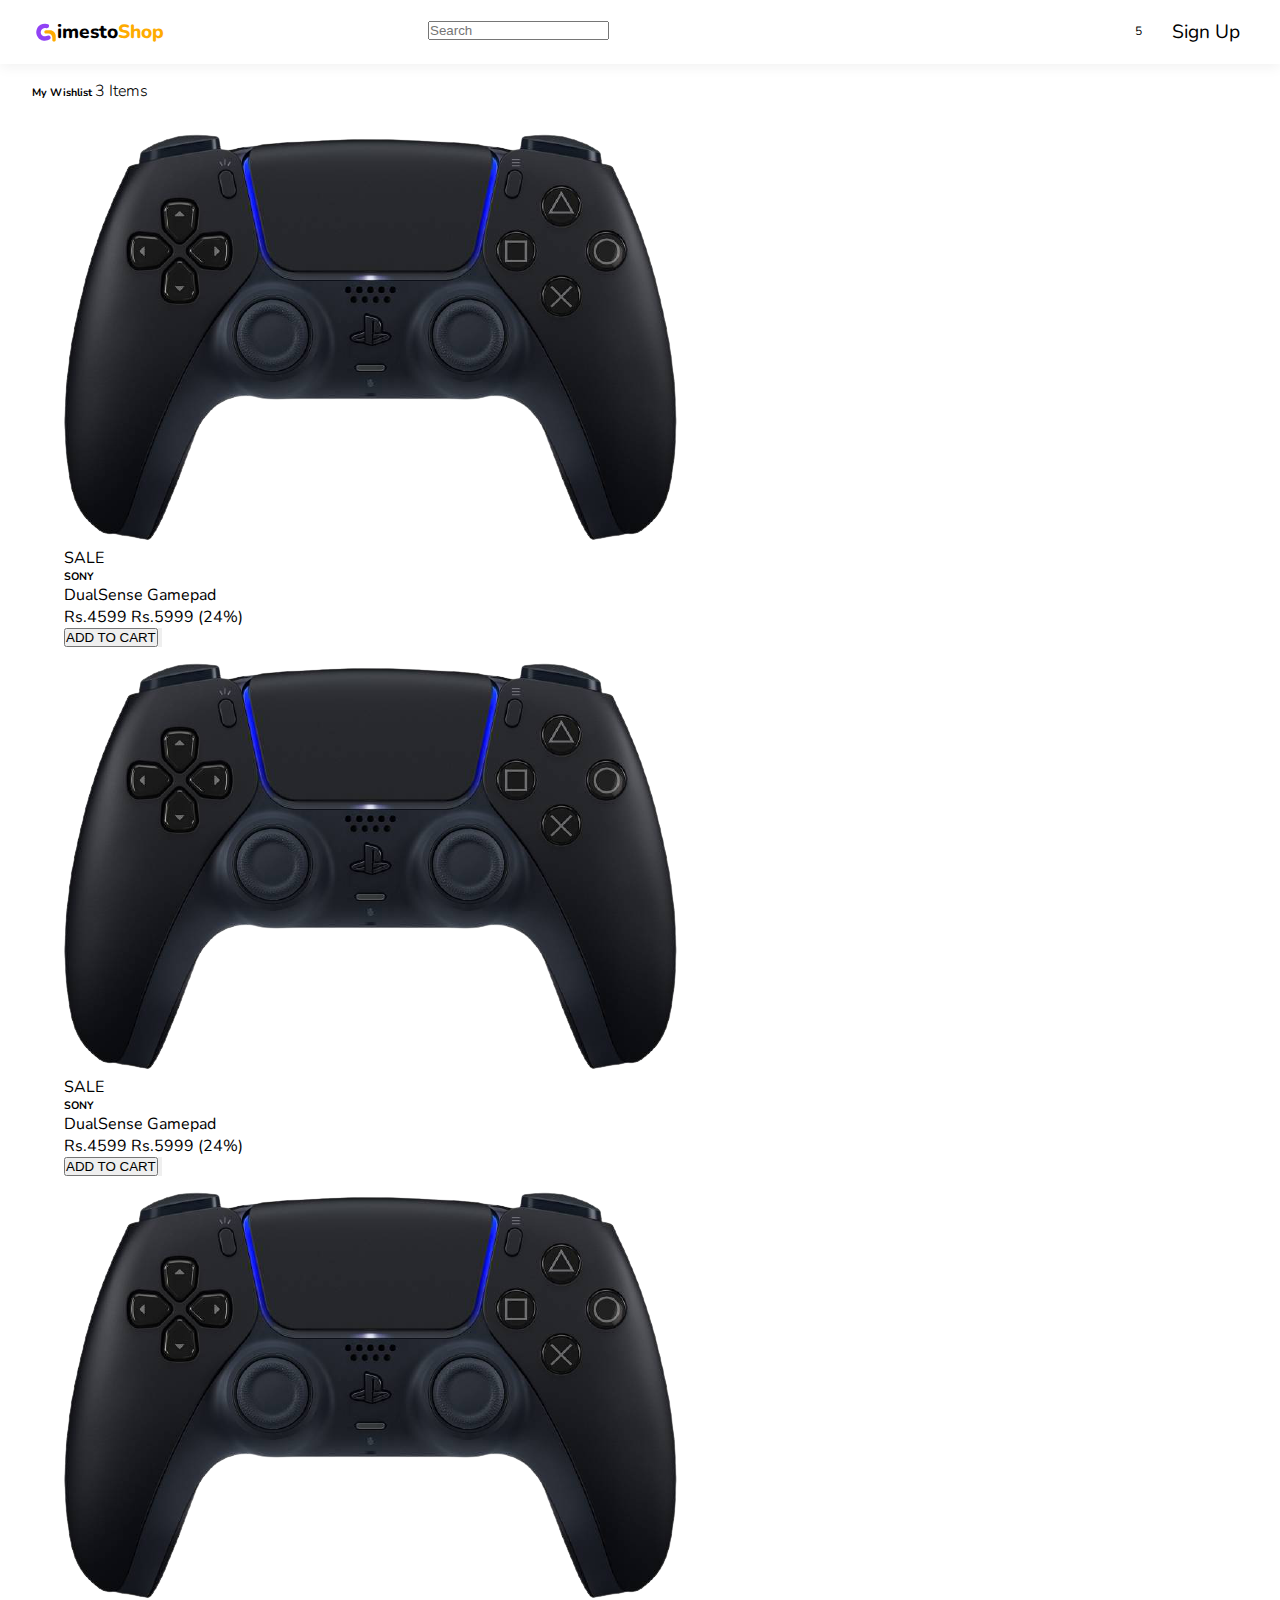
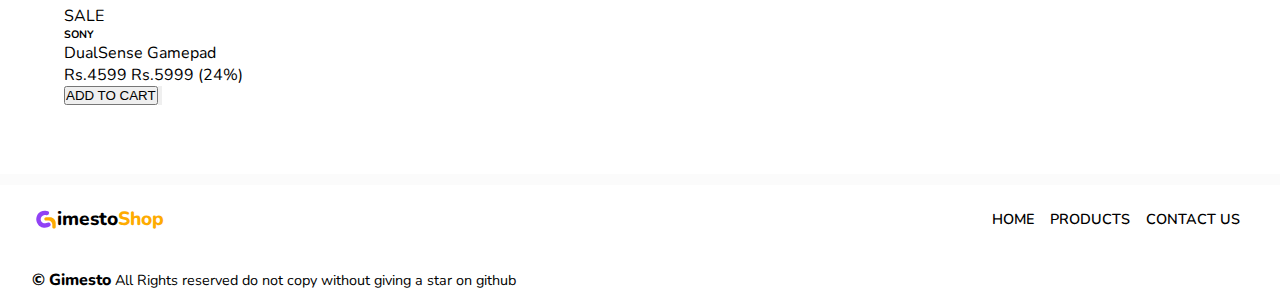
<file: pages/wishlist.html>
<!DOCTYPE html>
<html lang="en">
  <head>
    <meta charset="UTF-8" />
    <meta http-equiv="X-UA-Compatible" content="IE=edge" />
    <meta name="viewport" content="width=device-width, initial-scale=1.0" />
    <title>Gimesto Store</title>
    <link
      rel="stylesheet"
      href="https://gimesto.netlify.app/styles/components/index.css"
      type="text/css"
    />
    <link rel="stylesheet" href="../styles.css" type="text/css" />
    <link
      rel="stylesheet"
      href="https://cdnjs.cloudflare.com/ajax/libs/font-awesome/6.0.0-beta3/css/all.min.css"
      integrity="sha512-Fo3rlrZj/k7ujTnHg4CGR2D7kSs0v4LLanw2qksYuRlEzO+tcaEPQogQ0KaoGN26/zrn20ImR1DfuLWnOo7aBA=="
      crossorigin="anonymous"
      referrerpolicy="no-referrer"
    />
  </head>
  <body>
    <!-- Header Section -->
    <header class="header">
      <nav class="header-navigation">
        <div class="logo">
          <a href="../index.html">
            <img src="../assets/logo/logo.svg" />
            imesto<span class="logo-yellow">Shop</span>
          </a>
        </div>
        <div class="search-cont">
          <input class="input" type="email" placeholder="Search" />
        </div>
        <div class="actions">
          <a href="./product.html">
            <i class="fa-solid fa-shop"></i>
          </a>
          <a href="./wishlist.html">
            <i class="fas fa-heart"></i>
          </a>
          <a href="./cart.html">
            <i class="fas fa-shopping-cart"></i>
            <span class="cart-item-count">5</span>
          </a>
          <a class="btn btn-primary" href="./signup.html">Sign Up</a>
        </div>
      </nav>
    </header>
    <!-- Header Section -->

    <!-- Main Section -->
    <main>
      <h6>My Wishlist <span class="wishlist-item-count">3 Items</span></h6>
      <section class="wishlist-cont">
        <div class="card card-ecom card-horiz">
          <div class="card-img-cont">
            <img
              class="card-img"
              src="../assets/products/ps5-controller.png"
              alt="ps5"
            />
          </div>
          <div class="card-badge">SALE</div>
          <div class="card-body">
            <div class="card-header">
              <h6 class="card-title">SONY</h6>
              <p class="card-desc">DualSense Gamepad</p>
              <div class="card-price">
                <span class="price-new">Rs.4599</span>
                <span class="price-old">Rs.5999</span>
                <span class="discount">(24%)</span>
              </div>
            </div>
            <div class="card-footer">
              <button class="btn btn-primary">ADD TO CART</button>
              <button class="btn btn-icon btn-wishlist">
                <i class="far fa-heart"></i>
              </button>
            </div>
          </div>
        </div>
        <div class="card card-ecom card-horiz">
          <div class="card-img-cont">
            <img
              class="card-img"
              src="../assets/products/ps5-controller.png"
              alt="ps5"
            />
          </div>
          <div class="card-badge">SALE</div>
          <div class="card-body">
            <div class="card-header">
              <h6 class="card-title">SONY</h6>
              <p class="card-desc">DualSense Gamepad</p>
              <div class="card-price">
                <span class="price-new">Rs.4599</span>
                <span class="price-old">Rs.5999</span>
                <span class="discount">(24%)</span>
              </div>
            </div>
            <div class="card-footer">
              <button class="btn btn-primary">ADD TO CART</button>
              <button class="btn btn-icon btn-wishlist">
                <i class="far fa-heart"></i>
              </button>
            </div>
          </div>
        </div>
        <div class="card card-ecom card-horiz">
          <div class="card-img-cont">
            <img
              class="card-img"
              src="../assets/products/ps5-controller.png"
              alt="ps5"
            />
          </div>
          <div class="card-badge">SALE</div>
          <div class="card-body">
            <div class="card-header">
              <h6 class="card-title">SONY</h6>
              <p class="card-desc">DualSense Gamepad</p>
              <div class="card-price">
                <span class="price-new">Rs.4599</span>
                <span class="price-old">Rs.5999</span>
                <span class="discount">(24%)</span>
              </div>
            </div>
            <div class="card-footer">
              <button class="btn btn-primary">ADD TO CART</button>
              <button class="btn btn-icon btn-wishlist">
                <i class="far fa-heart"></i>
              </button>
            </div>
          </div>
        </div>
      </section>
    </main>
    <!-- Main Section -->

    <!-- Footer Section -->
    <footer>
      <nav class="footer-nav">
        <div class="logo">
          <a href="">
            <img src="../assets/logo/logo.svg" />
            imesto<span class="logo-yellow">Shop</span>
          </a>
        </div>
        <ul class="nav-links">
          <li><a href="../index.html">HOME</a></li>
          <li><a href="./product.html">PRODUCTS</a></li>
          <li><a>CONTACT US</a></li>
        </ul>
      </nav>
      <div class="footer-info">
        <p>
          © Gimesto
          <span>
            All Rights reserved do not copy without giving a star on github
          </span>
        </p>
        <div class="social-links">
          <a href="https://github.com/vrx29/" target="_blank">
            <i class="fab fa-github-alt"></i>
          </a>
          <a href="https://twitter.com/vrx29" target="_blank">
            <i class="fab fa-twitter"></i>
          </a>
          <a href="https://www.linkedin.com/in/vrx29" target="_blank">
            <i class="fab fa-linkedin-in"></i>
          </a>
          <a href="https://www.instagram.com/vrx29/" target="_blank">
            <i class="fab fa-instagram"></i>
          </a>
        </div>
      </div>
    </footer>
    <!-- Footer Section -->
  </body>
</html>
</file>
<file: styles.css>
@import url("https://fonts.googleapis.com/css2?family=Nunito:ital,wght@0,200;0,300;0,400;0,500;0,600;0,700;0,800;1,200&display=swap");
@import url(./styles/root.css);
* {
  margin: 0;
  padding: 0;
  box-sizing: border-box;
}
body {
  font-family: "Nunito", sans-serif;
}
</file>
